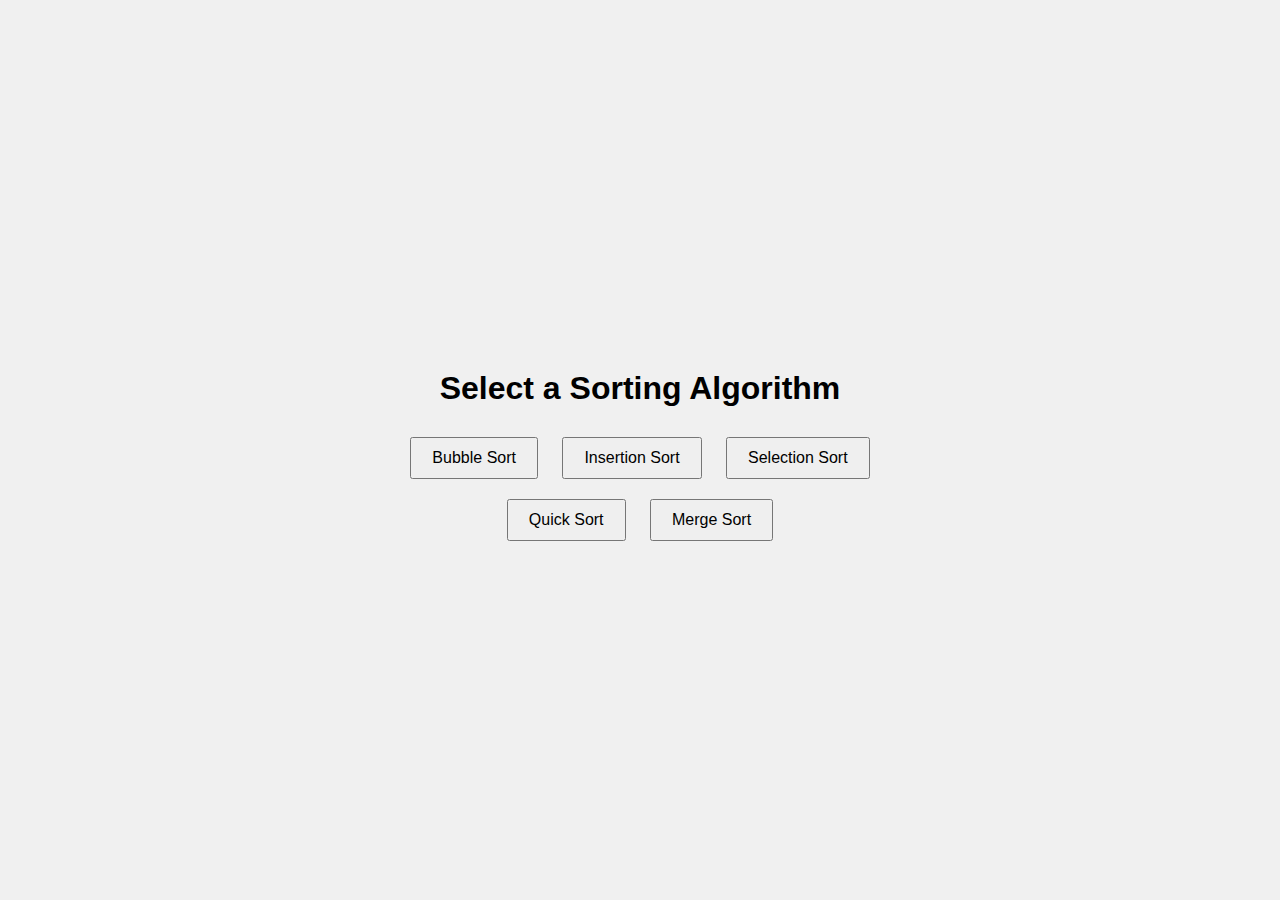
<file: index.html>
<!DOCTYPE html>
<html lang="en">
  <head>
    <meta charset="UTF-8" />
    <meta name="viewport" content="width=device-width, initial-scale=1.0" />
    <title>Sorting Visualizer</title>
    <link rel="stylesheet" type="text/css" href="style.css" />
  </head>
  <body>
    <div class="cont">
      <h1>Select a Sorting Algorithm</h1>
      <div class="buttons">
        <button onclick="location.href='bubble.html'">Bubble Sort</button>
        <button onclick="location.href='insertion.html'">Insertion Sort</button>
        <button onclick="location.href='selection.html'">Selection Sort</button>
      </div>
      <div class="buttons">
        <button onclick="location.href='quick.html'">Quick Sort</button>
        <button onclick="location.href='merge.html'">Merge Sort</button>
      </div>
    </div>
  </body>
</html>
</file>
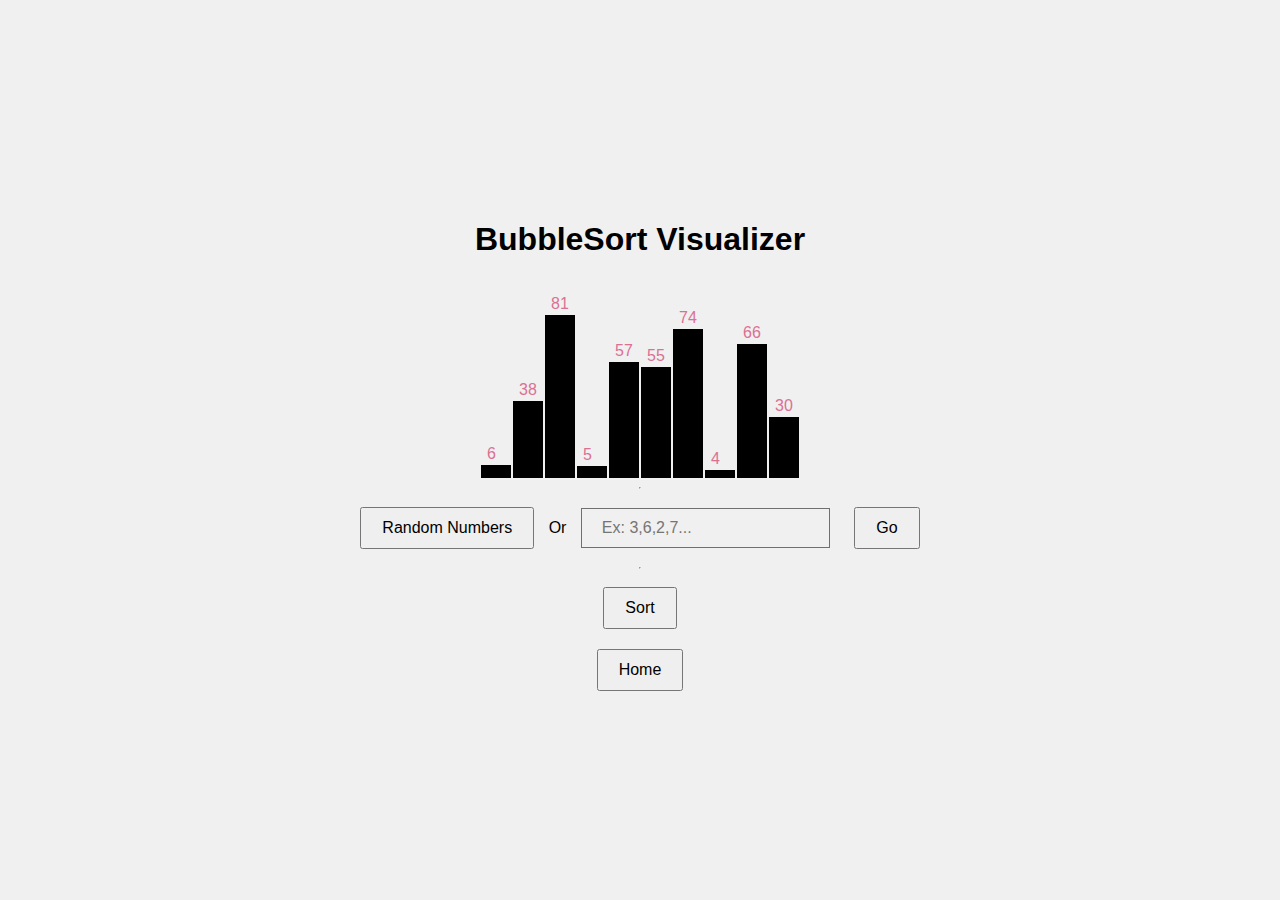
<file: bubble.html>
<!DOCTYPE html>
<html lang="en">
  <head>
    <meta charset="UTF-8" />
    <meta name="viewport" content="width=device-width, initial-scale=1.0" />
    <title>BubbleSort Visualizer</title>
    <link rel="stylesheet" type="text/css" href="bubble.css" />
  </head>
  <body>
    <h1>BubbleSort Visualizer</h1>
    <div id="container"></div>

    <hr />
    <div>
      <button onclick="init()">Random Numbers</button>
      <span>Or</span>
      <input type="text" id="numbers" placeholder="Ex: 3,6,2,7..." />
      <button id="go" onclick="go()">Go</button>
    </div>
    <hr />
    <div>
      <button onclick="play()">Sort</button>
    </div>
    <div>
      <button onclick="location.href='index.html'">Home</button>
    </div>

    <script src="bubble.js"></script>
  </body>
</html>
</file>
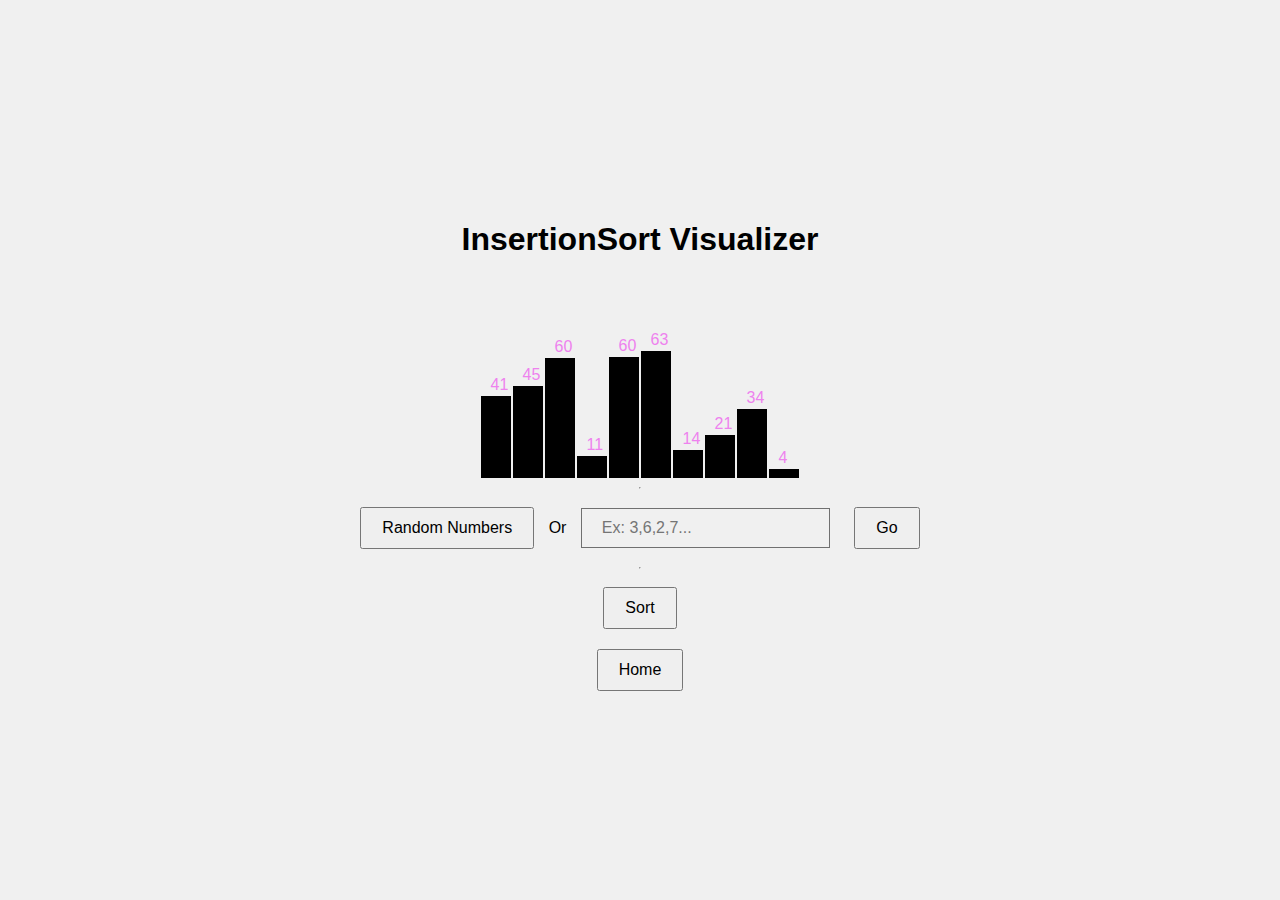
<file: insertion.html>
<!DOCTYPE html>
<html lang="en">
  <head>
    <meta charset="UTF-8" />
    <meta name="viewport" content="width=device-width, initial-scale=1.0" />
    <title>InsertionSort Visualizer</title>
    <link rel="stylesheet" type="text/css" href="insertion.css" />
  </head>
  <body>
    <h1>InsertionSort Visualizer</h1>
    <div id="container"></div>
    <hr />
    <div>
      <button onclick="init()">Random Numbers</button>
      <span>Or</span>
      <input type="text" id="numbers" placeholder="Ex: 3,6,2,7..." />
      <button id="go" onclick="go()">Go</button>
    </div>
    <hr />
    <div>
      <button onclick="play()">Sort</button>
    </div>
    <div>
      <button onclick="location.href='index.html'">Home</button>
    </div>

    <script src="insertion.js"></script>
  </body>
</html>
</file>
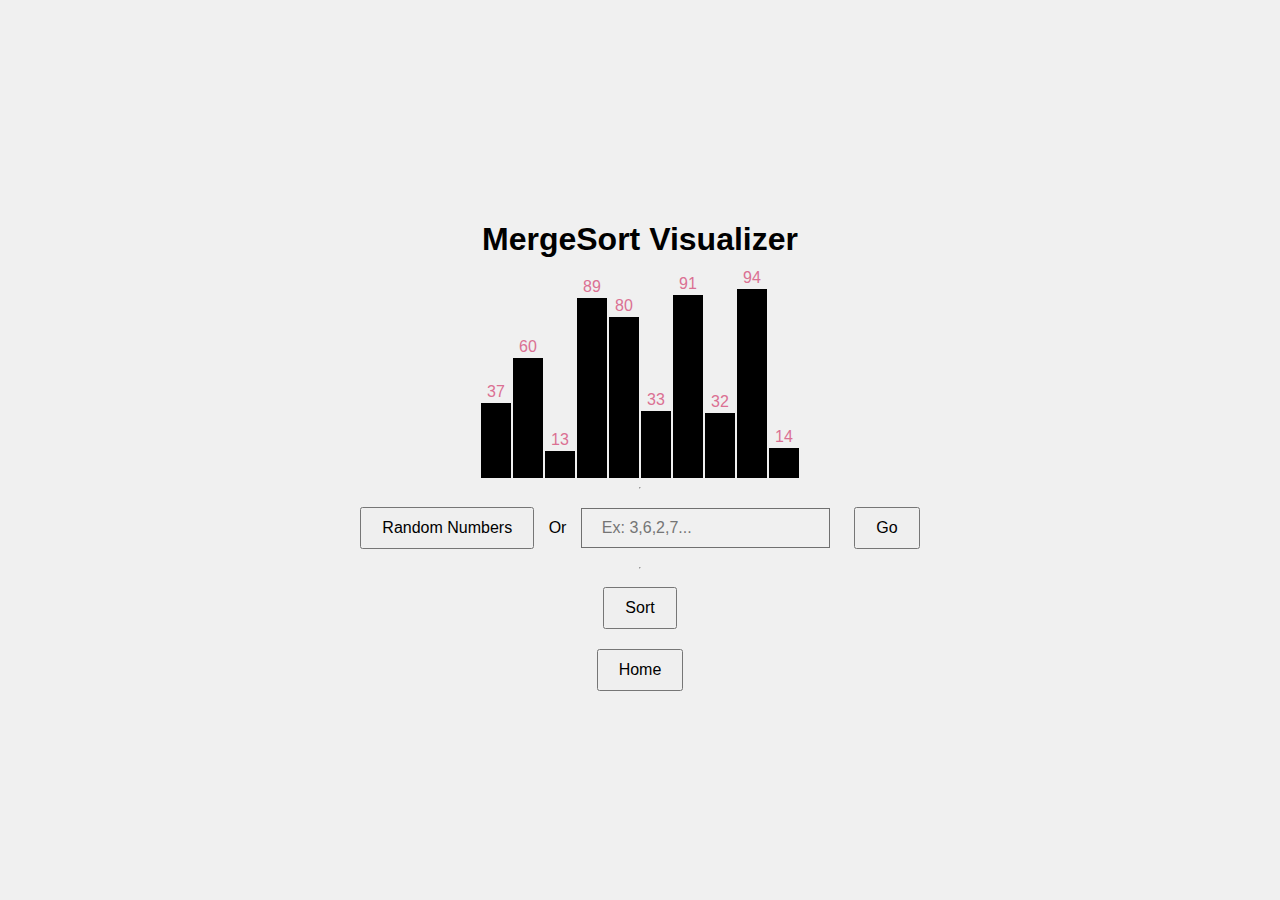
<file: merge.html>
<!DOCTYPE html>
<html lang="en">
  <head>
    <meta charset="UTF-8" />
    <meta name="viewport" content="width=device-width, initial-scale=1.0" />
    <title>MergeSort Visualizer</title>
    <link rel="stylesheet" type="text/css" href="merge.css" />
  </head>
  <body>
    <h1>MergeSort Visualizer</h1>
    <div id="container"></div>

    <hr />
    <div>
      <button onclick="init()">Random Numbers</button>
      <span>Or</span>
      <input type="text" id="numbers" placeholder="Ex: 3,6,2,7..." />
      <button id="go" onclick="go()">Go</button>
    </div>
    <hr />
    <div>
      <button onclick="play()">Sort</button>
    </div>
    <div>
      <button onclick="location.href='index.html'">Home</button>
    </div>

    <script src="merge.js"></script>
  </body>
</html>
</file>
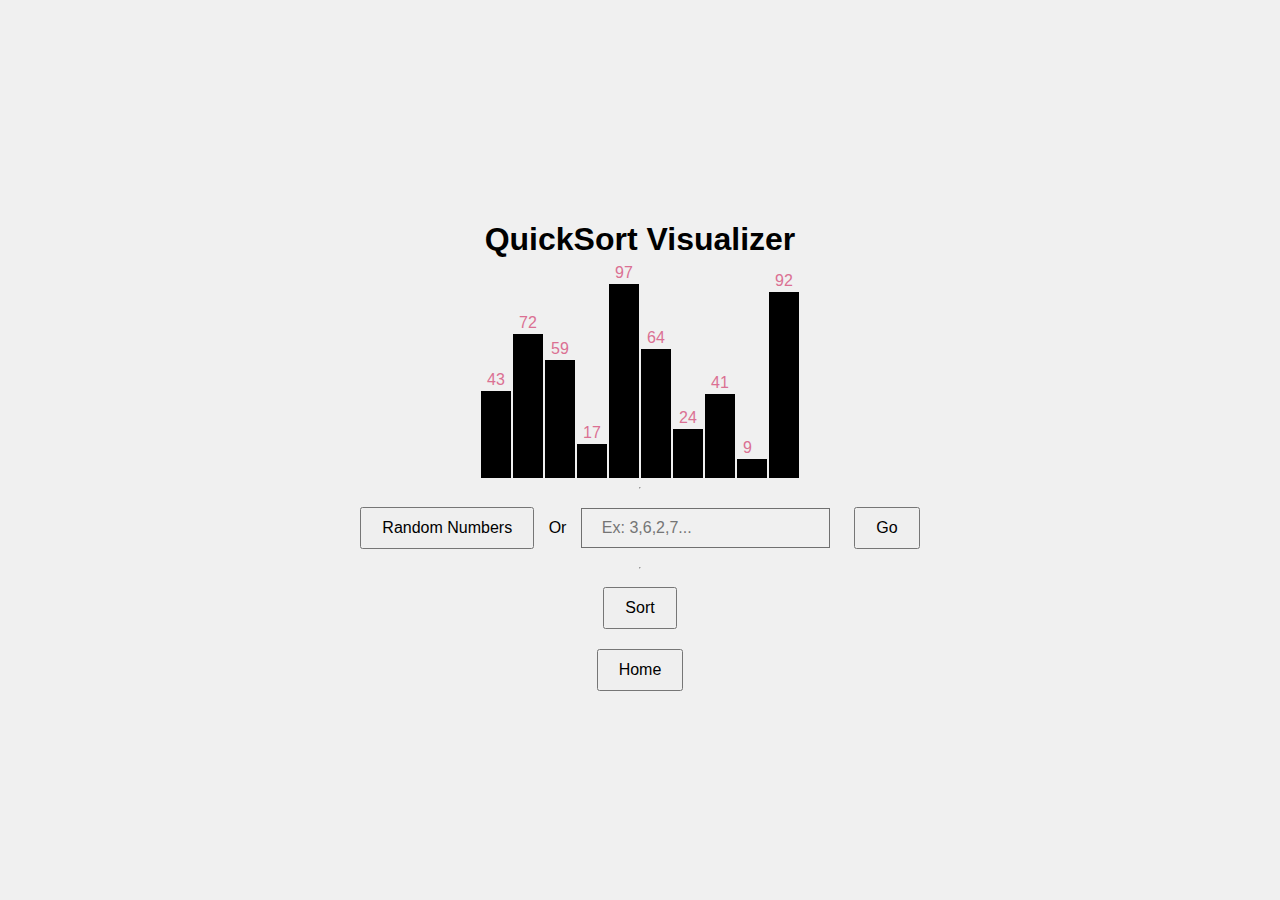
<file: quick.html>
<!DOCTYPE html>
<html lang="en">
  <head>
    <meta charset="UTF-8" />
    <meta name="viewport" content="width=device-width, initial-scale=1.0" />
    <title>QuickSort Visualizer</title>
    <link rel="stylesheet" type="text/css" href="quick.css" />
  </head>
  <body>
    <h1>QuickSort Visualizer</h1>
    <div id="container"></div>

    <hr />
    <div>
      <button onclick="init()">Random Numbers</button>
      <span>Or</span>
      <input type="text" id="numbers" placeholder="Ex: 3,6,2,7..." />
      <button id="go" onclick="go()">Go</button>
    </div>
    <hr />
    <div>
      <button onclick="play()">Sort</button>
    </div>
    <div>
      <button onclick="location.href='index.html'">Home</button>
    </div>

    <script src="quick.js"></script>
  </body>
</html>
</file>
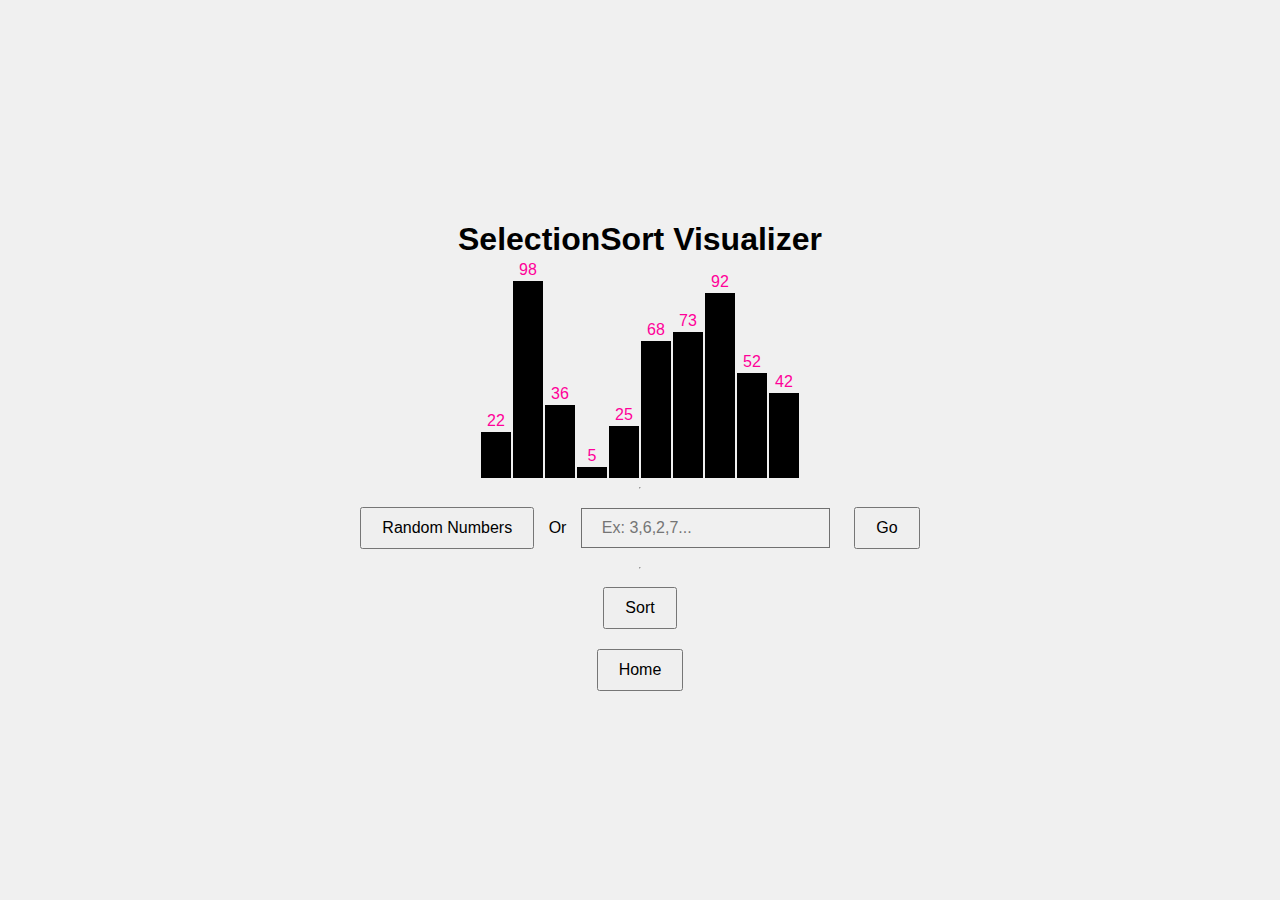
<file: selection.html>
<!DOCTYPE html>
<html lang="en">
  <head>
    <meta charset="UTF-8" />
    <meta name="viewport" content="width=device-width, initial-scale=1.0" />
    <title>SelectionSort Visualizer</title>
    <link rel="stylesheet" type="text/css" href="selection.css" />
  </head>
  <body>
    <h1>SelectionSort Visualizer</h1>

    <div id="container"></div>

    <hr />
    <div>
      <button onclick="init()">Random Numbers</button>
      <span>Or</span>
      <input type="text" id="numbers" placeholder="Ex: 3,6,2,7..." />
      <button id="go" onclick="go()">Go</button>
    </div>
    <hr />
    <div>
      <button onclick="play()">Sort</button>
    </div>
    <div>
      <button onclick="location.href='index.html'">Home</button>
    </div>

    <script src="selection.js"></script>
  </body>
</html>
</file>
<file: style.css>
body {
  font-family: Arial, sans-serif;
  display: flex;
  justify-content: center;
  align-items: center;
  height: 100vh;
  margin: 0;
  background-color: #f0f0f0;
}

.cont {
  text-align: center;
}

h1 {
  margin-bottom: 20px;
}

.buttons button {
  margin: 10px;
  padding: 10px 20px;
  font-size: 16px;
}

#container {
  height: 200px;
  display: flex;
  align-items: flex-end;
}
</file>
<file: bubble.css>
#container {
  height: 200px;
  display: flex;
  align-items: flex-end;
  position: relative;
}

body {
  display: flex;
  align-items: center;
  flex-direction: column;
}

.bar {
  width: 30px;
  background-color: black;
  margin: 1px;
  position: relative;
}

.number {
  width: 10px;
  position: absolute;
  top: -20px;
  left: 50%;
  transform: translateX(-9px);
  color: palevioletred;
}

body {
  font-family: Arial, sans-serif;
  display: flex;
  justify-content: center;
  align-items: center;
  height: 100vh;
  margin: 0;
  background-color: #f0f0f0;
}

button {
  margin: 10px;
  padding: 10px 20px;
  font-size: 16px;
}

input {
  margin: 10px;
  padding: 10px 20px;
  font-size: 16px;
  background-color: #f0f0f0;
  border: 1px solid rgb(112, 112, 112);
}
</file>
<file: insertion.css>
body {
  display: flex;
  align-items: center;
  flex-direction: column;
}

#container {
  height: 200px;
  display: flex;
  align-items: flex-end;
  position: relative;
}

.number {
  height: 30px;
  width: 10px;
  color: violet;
  margin-left: 7px;
  position: absolute;
  top: -20px;
  left: 25%;
  transform: translateX(-50%);
}

.bar {
  width: 30px;
  background-color: black;
  margin: 1px;
  display: flex;
  align-items: flex-end;
  position: relative;
}

.highlight {
  background-color: red;
}

body {
  font-family: Arial, sans-serif;
  display: flex;
  justify-content: center;
  align-items: center;
  height: 100vh;
  margin: 0;
  background-color: #f0f0f0;
}

button {
  margin: 10px;
  padding: 10px 20px;
  font-size: 16px;
}

input {
  margin: 10px;
  padding: 10px 20px;
  font-size: 16px;
  background-color: #f0f0f0;
  border: 1px solid rgb(112, 112, 112);
}
</file>
<file: merge.css>
#container {
  height: 200px;
  display: flex;
  align-items: flex-end;
  position: relative;
}

body {
  display: flex;
  align-items: center;
  flex-direction: column;
}

.bar {
  width: 30px;
  background-color: black;
  margin: 1px;
  position: relative;
}

.number {
  width: 10px;
  position: absolute;
  top: -20px;
  left: 50%;
  transform: translateX(-9px);
  color: palevioletred;
}

body {
  font-family: Arial, sans-serif;
  display: flex;
  justify-content: center;
  align-items: center;
  height: 100vh;
  margin: 0;
  background-color: #f0f0f0;
}

button {
  margin: 10px;
  padding: 10px 20px;
  font-size: 16px;
}

input {
  margin: 10px;
  padding: 10px 20px;
  font-size: 16px;
  background-color: #f0f0f0;
  border: 1px solid rgb(112, 112, 112);
}
</file>
<file: quick.css>
#container {
  height: 200px;
  display: flex;
  align-items: flex-end;
  position: relative;
}

body {
  display: flex;
  align-items: center;
  flex-direction: column;
}

.bar {
  width: 30px;
  background-color: black;
  margin: 1px;
  position: relative;
}

.number {
  width: 10px;
  position: absolute;
  top: -20px;
  left: 50%;
  transform: translateX(-9px);
  color: palevioletred;
}

body {
  font-family: Arial, sans-serif;
  display: flex;
  justify-content: center;
  align-items: center;
  height: 100vh;
  margin: 0;
  background-color: #f0f0f0;
}

button {
  margin: 10px;
  padding: 10px 20px;
  font-size: 16px;
}

input {
  margin: 10px;
  padding: 10px 20px;
  font-size: 16px;
  background-color: #f0f0f0;
  border: 1px solid rgb(112, 112, 112);
}
</file>
<file: selection.css>
body {
  display: flex;
  align-items: center;
  flex-direction: column;
}

#container {
  height: 200px;
  display: flex;
  align-items: flex-end;
  position: relative; /* Make sure the container is positioned relative for absolute positioning of children */
}

.bar {
  width: 30px;
  background-color: black;
  margin: 1px;
  position: relative; /* Each bar should be a positioned element */
}

.number {
  position: absolute;
  top: -20px; /* Adjust this value as needed to position the numbers above the bars */
  left: 50%;
  transform: translateX(-50%);
  color: rgb(255, 0, 153);
}

.highlight {
  background-color: red;
}

body {
  font-family: Arial, sans-serif;
  display: flex;
  justify-content: center;
  align-items: center;
  height: 100vh;
  margin: 0;
  background-color: #f0f0f0;
}

button {
  margin: 10px;
  padding: 10px 20px;
  font-size: 16px;
}

input {
  margin: 10px;
  padding: 10px 20px;
  font-size: 16px;
  background-color: #f0f0f0;
  border: 1px solid rgb(112, 112, 112);
}
</file>
